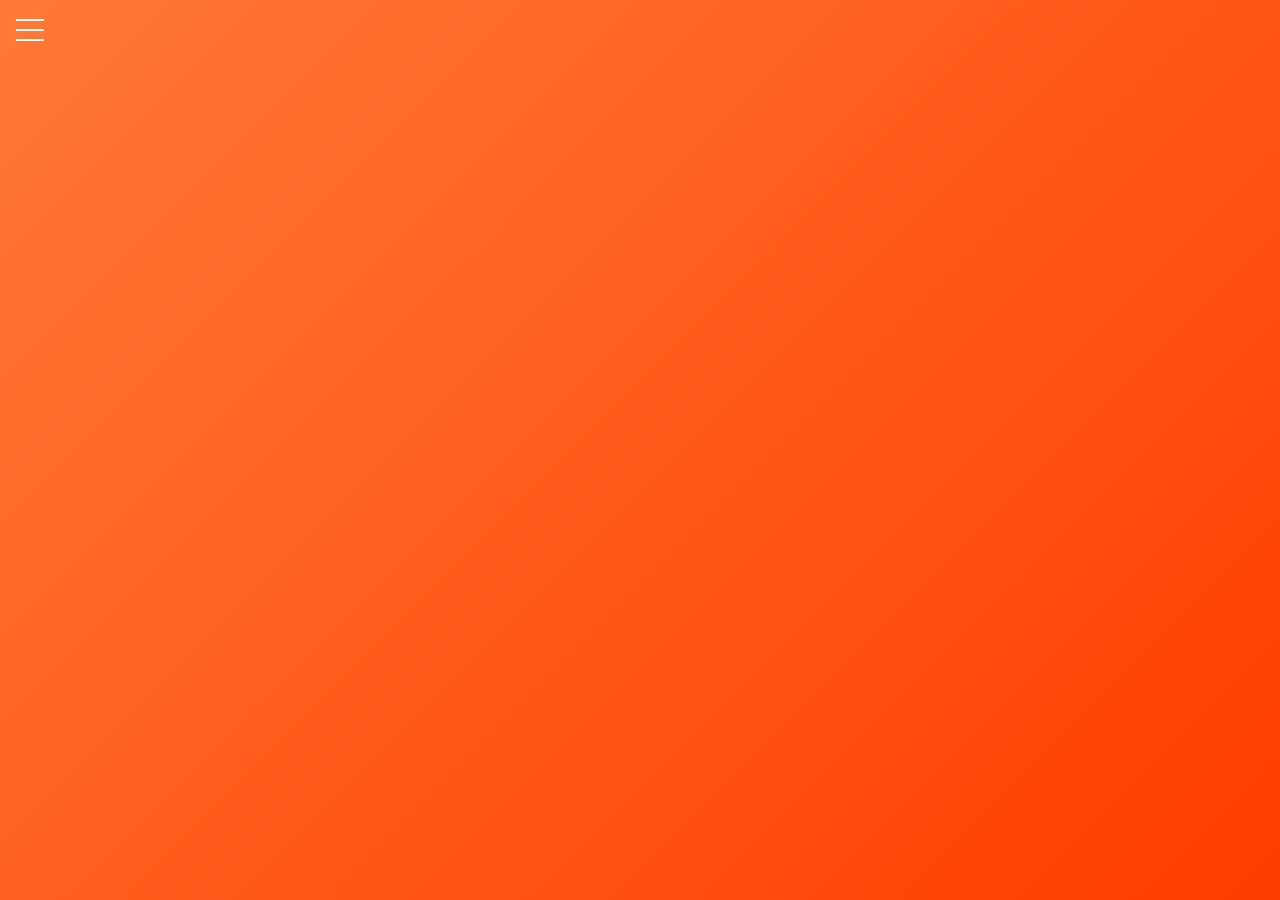
<file: index.html>
<!DOCTYPE html>
<html lang="en">
  <head>
    <meta charset="UTF-8" />
    <link rel="icon" href="/favicon.ico" type="image/x-icon" />
    <meta name="viewport" content="width=device-width, initial-scale=1.0" />

    <!-- bootstrap -->
    <script
      src="https://cdn.jsdelivr.net/npm/bootstrap@5.0.2/dist/js/bootstrap.bundle.min.js"
      integrity="sha384-MrcW6ZMFYlzcLA8Nl+NtUVF0sA7MsXsP1UyJoMp4YLEuNSfAP+JcXn/tWtIaxVXM"
      crossorigin="anonymous"
    ></script>
    <link
      href="https://cdn.jsdelivr.net/npm/bootstrap@5.0.2/dist/css/bootstrap.min.css"
      rel="stylesheet"
      integrity="sha384-EVSTQN3/azprG1Anm3QDgpJLIm9Nao0Yz1ztcQTwFspd3yD65VohhpuuCOmLASjC"
      crossorigin="anonymous"
    />
    <!-- icon -->
    <link
      rel="stylesheet"
      href="https://cdnjs.cloudflare.com/ajax/libs/font-awesome/6.5.1/css/all.min.css"
    />
    <!-- style/css -->
    <link rel="stylesheet" href="login.css" />
    <title>FOODNOW - สั่งอาหารง่าย ปลอดภัย สะดวก</title>
  </head>
  <body>
    <div class="menu-wrap">
      <input type="checkbox" class="toggler" />
      <div class="hamburger"><div></div></div>
      <div class="menu">
        <div>
          <div>
            <ul>
              <li class="mb-2"><a href="/login.html">เข้าสู่ระบบ</a></li>
              <li><a href="register.html">สมัครสมาชิก</a></li>
            </ul>
          </div>
        </div>
      </div>
    </div>

    <header class="showcase">
      <div class="container showcase-inner">
        <div>
          <img
            src="./images/fast-delivery.png"
            alt="use"
            class="img-fluid w-75 mx-auto d-block user"
          />
        </div>
        <br />

        <div class="text-center text-white">
          <h1 style="font-size: 50px">FOODNOW</h1>
          <p class="fs-6">
            สั่งอาหารง่าย ปลอดภัย ส่งถึงไว <br />
            ไม่พลาดของอร่อยใกล้บ้านคุณ!
          </p>
        </div>
      </div>
    </header>
  </body>
</html>
</file>
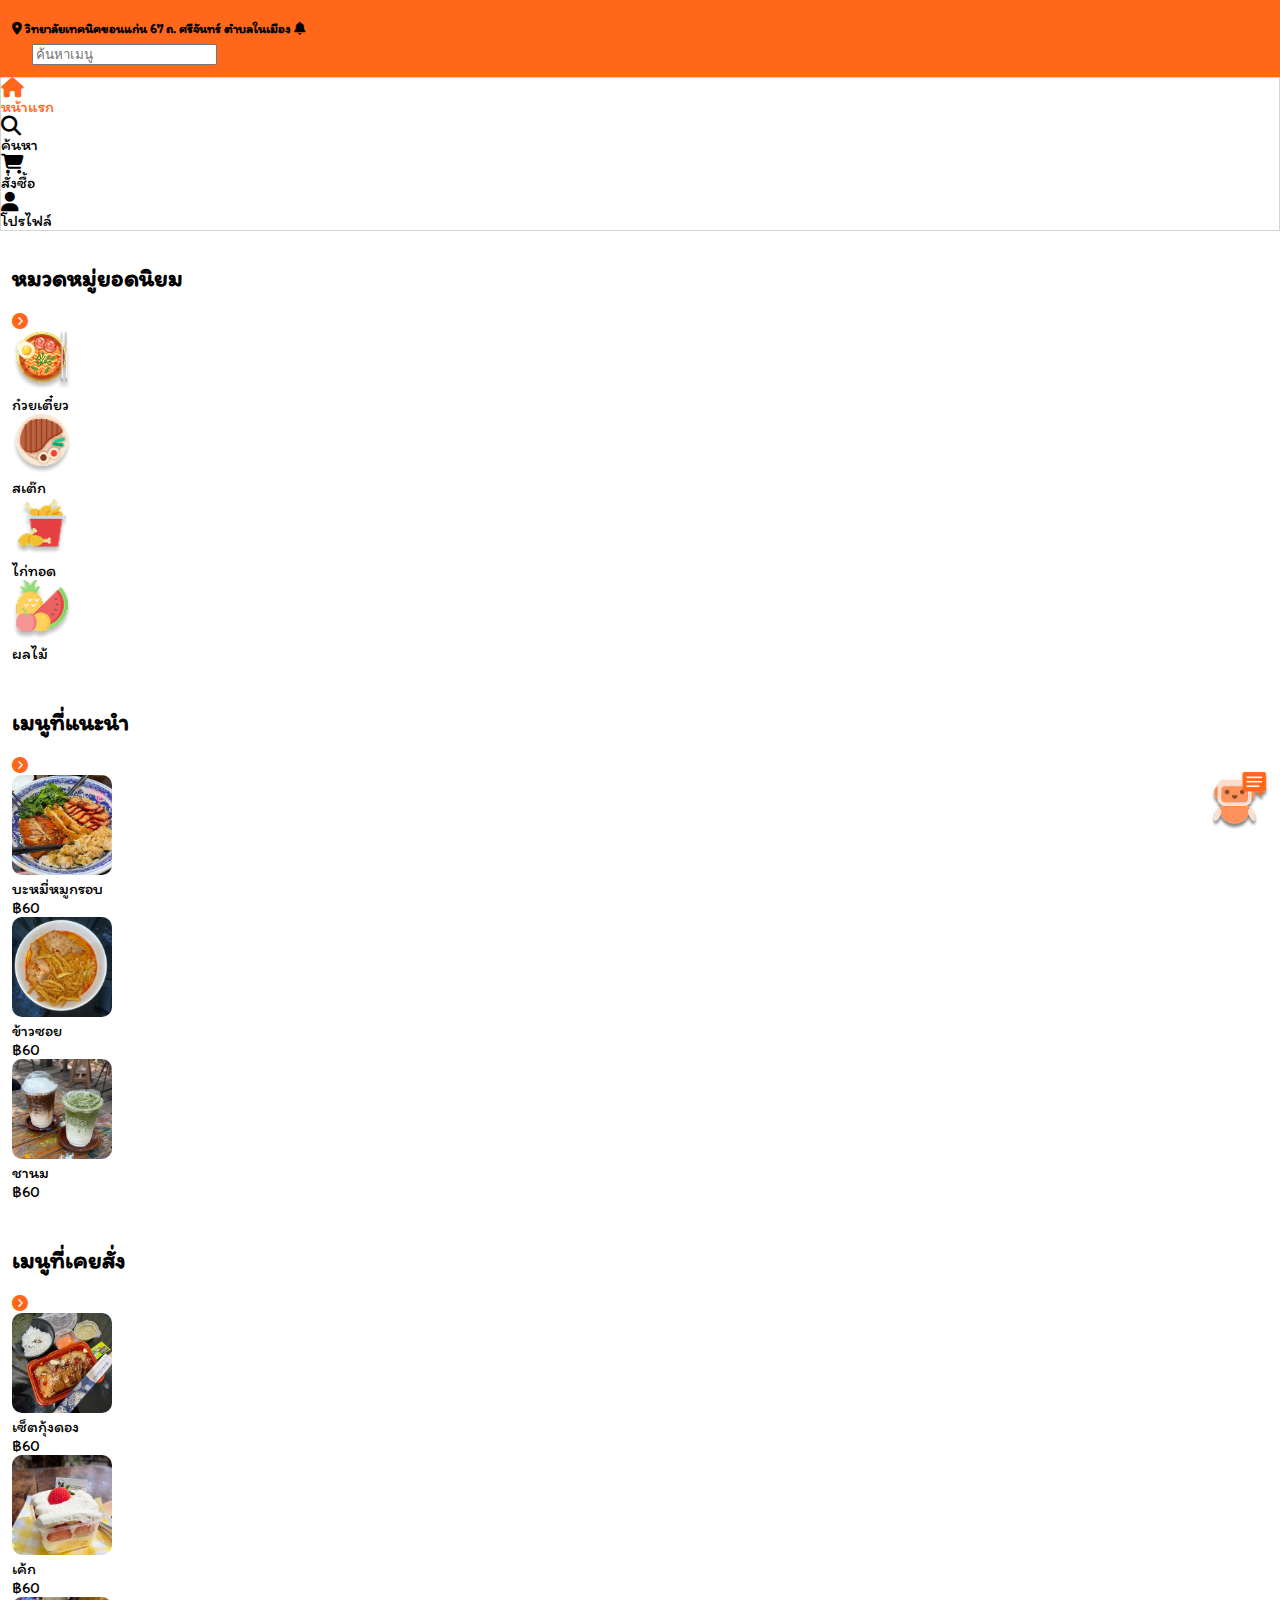
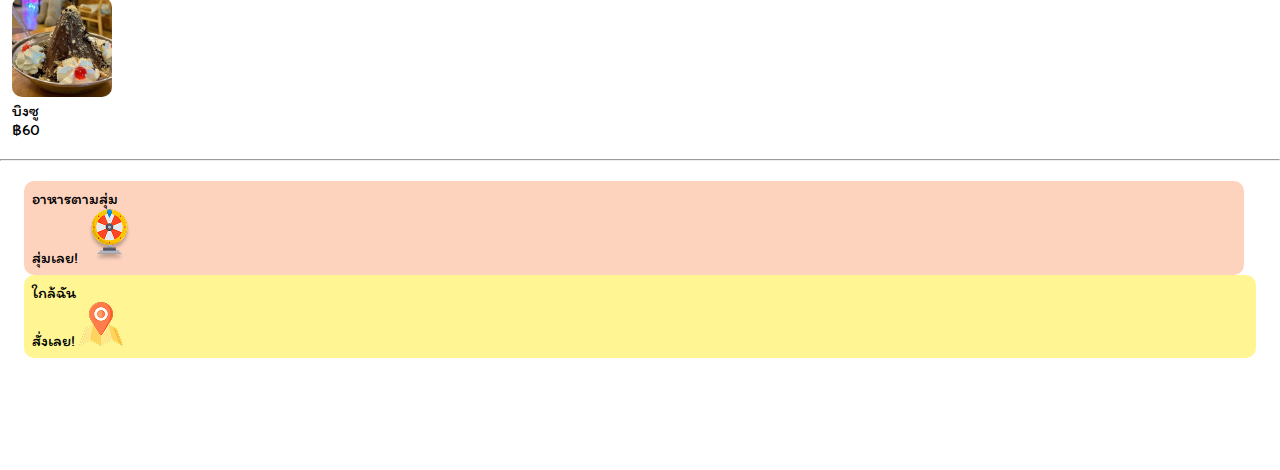
<file: home.html>
<!DOCTYPE html>
<html lang="en">
  <head>
    <meta charset="UTF-8" />
    <link rel="icon" href="/favicon.ico" type="image/x-icon">
    <meta name="viewport" content="width=device-width, initial-scale=1.0" />
    <!-- bootstrap -->
    <script
      src="https://cdn.jsdelivr.net/npm/bootstrap@5.0.2/dist/js/bootstrap.bundle.min.js"
      integrity="sha384-MrcW6ZMFYlzcLA8Nl+NtUVF0sA7MsXsP1UyJoMp4YLEuNSfAP+JcXn/tWtIaxVXM"
      crossorigin="anonymous"
    ></script>
    <link
      href="https://cdn.jsdelivr.net/npm/bootstrap@5.0.2/dist/css/bootstrap.min.css"
      rel="stylesheet"
      integrity="sha384-EVSTQN3/azprG1Anm3QDgpJLIm9Nao0Yz1ztcQTwFspd3yD65VohhpuuCOmLASjC"
      crossorigin="anonymous"
    />
    <!-- icon -->
    <link
      rel="stylesheet"
      href="https://cdnjs.cloudflare.com/ajax/libs/font-awesome/6.5.1/css/all.min.css"
    />
    <!-- style/css -->
    <link rel="stylesheet" href="style.css" />
    <title>FOODNOW</title>
  </head>
  <body>
    <header>
    <h1 class="text-white d-flex justify-content-between align-items-center ">
  <span>
    <i class="fa-solid fa-location-dot me-2 fs-1"></i> 
  <span class="text-white fs-7 ">วิทยาลัยเทคนิคขอนแก่น 67 ถ. ศรีจันทร์ ตำบลในเมือง</span>
  </span>
  <i class="fa-solid fa-bell fs-1"></i>
    </h1>
      <div class="input-group">
        <span class="input-group-text bg-white border-end-0">
          <i class="fa-solid fa-magnifying-glass text-primary"></i>
        </span>
        <input
          class="form-control border-start-0 text-primary"
          type="search"
          placeholder="ค้นหาเมนู"
          aria-label="Search"
        />
      </div>
    </header>
    <!-- เมนู -->
    <nav class="navbar fixed-bottom navbar-light bg-white">
      <div class="container-fluid d-flex justify-content-around text-center">
        <div class="menu-item text-primary">
          <i class="fa-solid fa-house fa-lg icon-menu"></i>
          <div class="small">หน้าแรก</div>
        </div>
        <div class="menu-item">
          <i class="fa-solid fa-magnifying-glass fa-lg icon-menu"></i>
          <div class="small">ค้นหา</div>
        </div>
        <div class="menu-item">
          <i class="fa-solid fa-cart-shopping fa-lg icon-menu"></i>
          <div class="small">สั่งซื้อ</div>
        </div>
        <div class="menu-item">
          <i class="fa-solid fa-user fa-lg icon-menu"></i>
          <div class="small">โปรไฟล์</div>
        </div>
      </div>
    </nav>
    <!-- เนื้อหา -->
    <section>
        <!-- หมวดหมู่ยอดนิยม -->
      <div class="row hot-menu">
        <div class="col-12 mb-2">
          <div class="d-flex justify-content-between align-items-center">
            <h2 class="mb-0">หมวดหมู่ยอดนิยม</h2>
            <i class="fa-solid fa-circle-chevron-right text-primary"></i>
          </div>
        </div>
        <div class="col-3 text-center">
          <img src="./images/ramen.png" alt="ก๋วยเตี๋ยว" />
          <div class="small">ก๋วยเตี๋ยว</div>
        </div>
        <div class="col-3 text-center">
          <img src="./images/steak.png" alt="สเต๊ก" />
          <div class="small">สเต๊ก</div>
        </div>
        <div class="col-3 text-center">
          <img src="./images/fried-chicken.png" alt="ไก่ทอด" />
          <div class="small">ไก่ทอด</div>
        </div>
        <div class="col-3 text-center">
          <img src="./images/fruit.png" alt="ผลไม้" />
          <div class="small">ผลไม้</div>
        </div>
      </div>
    </section>
    <section>
        <!-- เมนูแนะนำ -->
      <div class="row recomment">
        <div class="col-12 mb-2">
          <div class="d-flex justify-content-between align-items-center">
            <h2 class="mb-0">เมนูที่แนะนำ</h2>
            <i class="fa-solid fa-circle-chevron-right text-primary"></i>
          </div>
        </div>
        <div class="col-4 text-center">
          <a href="/menu.html"><img src="./images/bamee.jpg" alt="บะหมี่หมูกรอบ" class="menu-image"/></a>
          <div class="small">บะหมี่หมูกรอบ</div>
           <div class="small text-secondary font-weight-light ">฿60</div>
        </div>
        <div class="col-4 text-center">
          <img src="./images/ricerode.jpg" alt="ข้าวซอย" class="menu-image" />
          <div class="small">ข้าวซอย</div>
           <div class="small text-secondary font-weight-light ">฿60</div>
        </div>
        <div class="col-4 text-center">
          <img src="./images/latea.jpg" alt="ชานม"class="menu-image" />
          <div class="small">ชานม</div>
           <div class="small text-secondary font-weight-light ">฿60</div>
        </div>
      </div>
  </section>
    <section>
        <!-- เมนูที่เคยสั่ง -->
      <div class="row recomment">
        <div class="col-12 mb-2">
          <div class="d-flex justify-content-between align-items-center">
            <h2 class="mb-0">เมนูที่เคยสั่ง</h2>
            <i class="fa-solid fa-circle-chevron-right text-primary"></i>
          </div>
        </div>
        <div class="col-4 text-center">
          <img src="./images/setkung.jpg" alt="เซ็ตกุ้งดอง" class="menu-image"/>
          <div class="small">เซ็ตกุ้งดอง</div>
           <div class="small text-secondary font-weight-light ">฿60</div>
        </div>
        <div class="col-4 text-center">
          <img src="./images/cake.jpg" alt="เค้ก" class="menu-image" />
          <div class="small">เค้ก</div>
           <div class="small text-secondary font-weight-light ">฿60</div>
        </div>
        <div class="col-4 text-center">
          <img src="./images/bingsu.jpg" alt="บิงซู"class="menu-image" />
          <div class="small">บิงซู</div>
           <div class="small text-secondary font-weight-light ">฿60</div>
        </div>
      </div>
  </section>
  <hr>
<section>
        <!-- เมนูที่เคยสั่ง -->
      <div class="row span-box  ">
          <div class="col random-menu-box text-start" style="margin-right: 12px;">
            <div class="small">อาหารตามสุ่ม</div>
            <div class="small text-secondary font-weight-light">สุ่มเลย!
            <img src="/images/fortune-wheel 1.png" alt="location" class="ms-5"></div>
          </div>
          <div class="col random-menu-box text-start">
            <div class="small">ใกล้ฉัน</div>
            <div class="small text-secondary font-weight-light">สั่งเลย!
            <img src="/images/location 1.png" alt="location" class="ms-4"></div>
            <div class="bot"><img src="/images/assistant 1.png" alt="bot"></div>
          </div>
      </div>
  </section>
  </body>
</html>
</file>
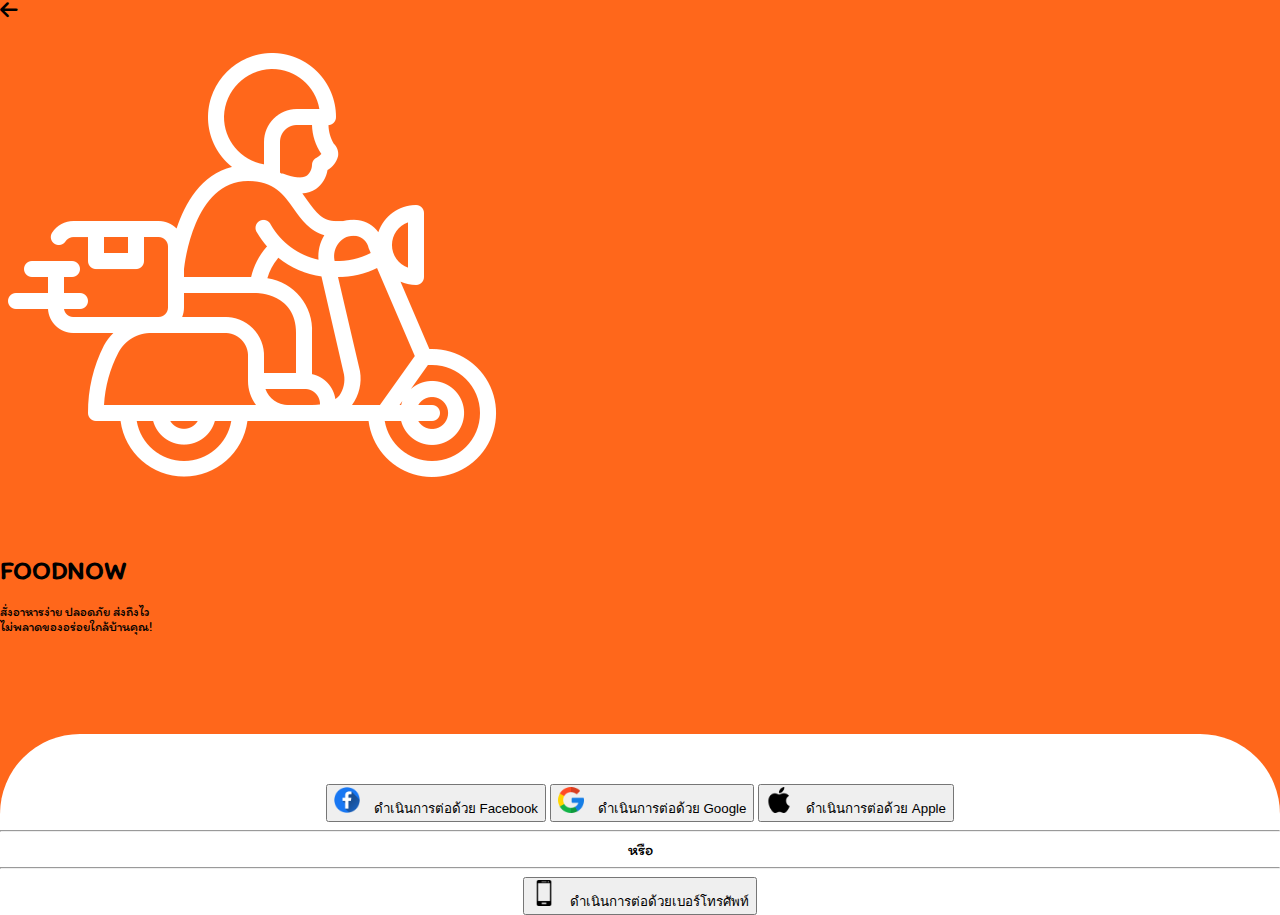
<file: login.html>
<!DOCTYPE html>
<html lang="en">
  <head>
    <meta charset="UTF-8" />
    <link rel="icon" href="/favicon.ico" type="image/x-icon">
    <meta name="viewport" content="width=device-width, initial-scale=1.0" />

    <!-- bootstrap -->
    <script
      src="https://cdn.jsdelivr.net/npm/bootstrap@5.0.2/dist/js/bootstrap.bundle.min.js"
      integrity="sha384-MrcW6ZMFYlzcLA8Nl+NtUVF0sA7MsXsP1UyJoMp4YLEuNSfAP+JcXn/tWtIaxVXM"
      crossorigin="anonymous"
    ></script>
    <link
      href="https://cdn.jsdelivr.net/npm/bootstrap@5.0.2/dist/css/bootstrap.min.css"
      rel="stylesheet"
      integrity="sha384-EVSTQN3/azprG1Anm3QDgpJLIm9Nao0Yz1ztcQTwFspd3yD65VohhpuuCOmLASjC"
      crossorigin="anonymous"
    />
    <!-- icon -->
    <link
      rel="stylesheet"
      href="https://cdnjs.cloudflare.com/ajax/libs/font-awesome/6.5.1/css/all.min.css"
    />
    <!-- style/css -->
    <link rel="stylesheet" href="style.css" />
    <title>FOODNOW - สั่งอาหารง่าย ปลอดภัย สะดวก</title>
  </head>
  <body>
    <div class="login">
      <div>
        <i
          class="fa-solid fa-arrow-left text-white px-3 pt-3 "onclick="window.location.href='/'"
          style="font-size: 20px"
        ></i>
      </div>
      <div>
        <img
          src="/images/fast-delivery.png"
          alt="delivery"
          class="img-fluid w-50 mx-auto d-block mt-1"
        />
      </div>
      <div class="text-center text-white">
        <h1 class="fw-bold">FOODNOW</h1>
        <p class="fs-6">
          สั่งอาหารง่าย ปลอดภัย ส่งถึงไว <br />
          ไม่พลาดของอร่อยใกล้บ้านคุณ!
        </p>
      </div>
      <!-- ปุ่ม login -->
      <div style="margin-top:100px; text-align: center" class="bottom-section px-3">
        <button type="button" class="btn btn-light w-100  rounded-pill shadow"  onclick="window.location.href='/home.html'">
          <img src="/images/facebook.png" alt="facebook" class="logo-social">
          ดำเนินการต่อด้วย Facebook</button>
        <button type="button" class="btn btn-light w-100 mt-3 rounded-pill shadow" onclick="window.location.href='/home.html'">
          <img src="/images/google.png" alt="google" class="logo-social ">
          ดำเนินการต่อด้วย Google</button>
        <button type="button" class="btn btn-light w-100 mt-3 mb-3 rounded-pill shadow" onclick="window.location.href='/home.html'">
          <img src="/images/apple-logo.png" alt="apple" class="logo-social">
          ดำเนินการต่อด้วย Apple</button>

        <div class="d-flex align-items-center my-3">
          <!-- ให้หรือ อยู่ตรงกลาง hr -->
          <hr class="flex-grow-1" />
          <!-- ให้ <hr> ขยายพื้นที่เท่ากันด้านซ้าย-ขวา -->
          <span class="mx-3 text-secondary">หรือ</span>
          <!-- กำหนด margin ซ้าย-ขวาให้ <span> ดูไม่ชิดจนเกินไป -->
          <hr class="flex-grow-1" />
        </div>

        <button type="button" class="btn btn-light w-100 my-3 rounded-pill shadow" onclick="window.location.href='/home.html'">
          <img src="/images/smartphone.png" alt="smartphone" class="logo-social">
          ดำเนินการต่อด้วยเบอร์โทรศัพท์</button>
      </div>
    </div>
  </body>
</html>
</file>
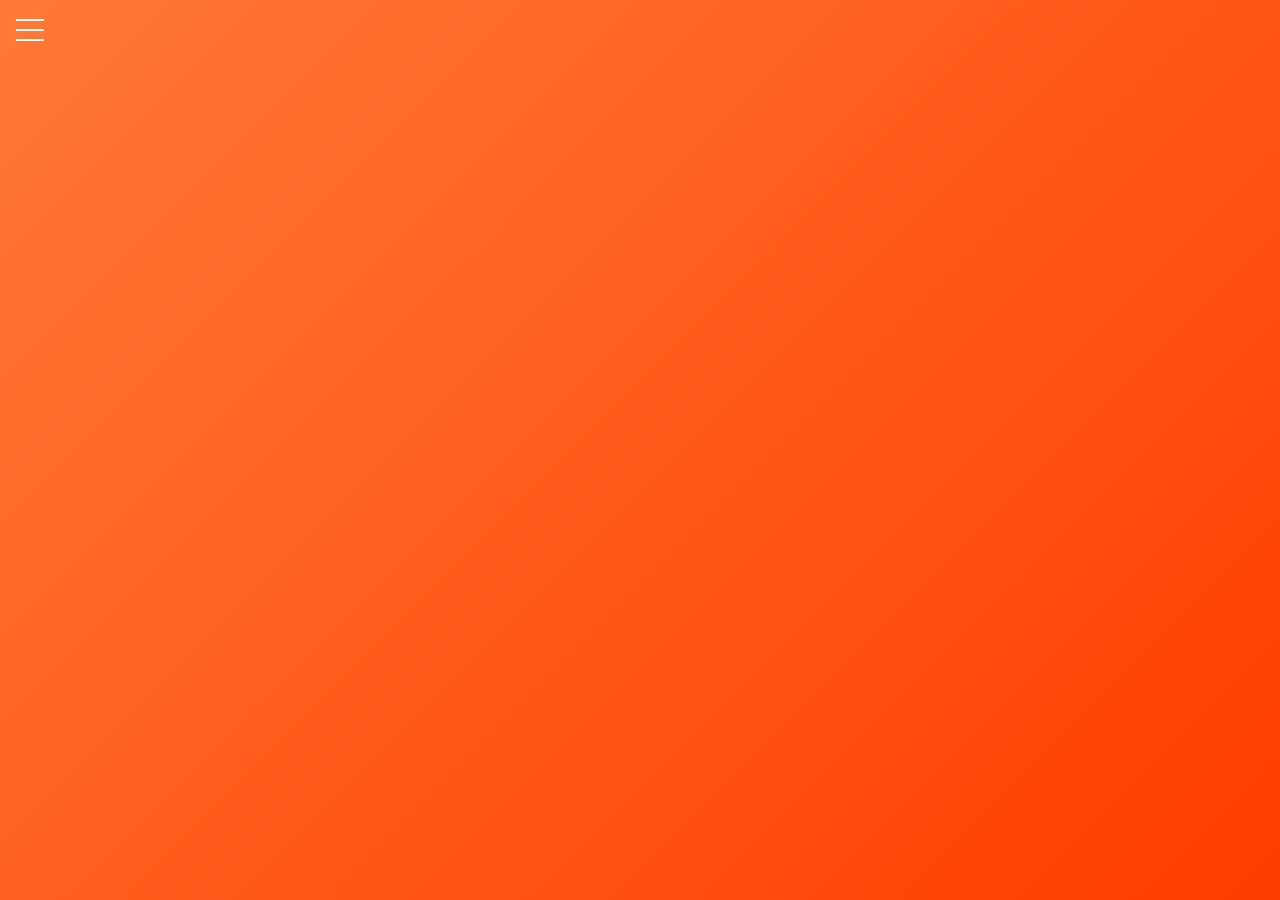
<file: login1.html>
<!DOCTYPE html>
<html lang="en">
  <head>
    <meta charset="UTF-8" />
    <link rel="icon" href="/favicon.ico" type="image/x-icon" />
    <meta name="viewport" content="width=device-width, initial-scale=1.0" />

    <!-- bootstrap -->
    <script
      src="https://cdn.jsdelivr.net/npm/bootstrap@5.0.2/dist/js/bootstrap.bundle.min.js"
      integrity="sha384-MrcW6ZMFYlzcLA8Nl+NtUVF0sA7MsXsP1UyJoMp4YLEuNSfAP+JcXn/tWtIaxVXM"
      crossorigin="anonymous"
    ></script>
    <link
      href="https://cdn.jsdelivr.net/npm/bootstrap@5.0.2/dist/css/bootstrap.min.css"
      rel="stylesheet"
      integrity="sha384-EVSTQN3/azprG1Anm3QDgpJLIm9Nao0Yz1ztcQTwFspd3yD65VohhpuuCOmLASjC"
      crossorigin="anonymous"
    />
    <!-- icon -->
    <link
      rel="stylesheet"
      href="https://cdnjs.cloudflare.com/ajax/libs/font-awesome/6.5.1/css/all.min.css"
    />
    <!-- style/css -->
    <link rel="stylesheet" href="login.css" />
    <title>FOODNOW - สั่งอาหารง่าย ปลอดภัย สะดวก</title>
  </head>
  <body>
    <div class="menu-wrap">
      <input type="checkbox" class="toggler" />
      <div class="hamburger"><div></div></div>
      <div class="menu">
        <div>
          <div>
            <ul>
              <li class="mb-2"><a href="/login.html">เข้าสู่ระบบ</a></li>
              <li><a href="login2.html">สมัครสมาชิก</a></li>
            </ul>
          </div>
        </div>
      </div>
    </div>

    <header class="showcase">
      <div class="container showcase-inner">
        <div>
          <img
            src="./images/fast-delivery.png"
            alt="use"
            class="img-fluid w-75 mx-auto d-block user"
          />
        </div>
        <br />

        <div class="text-center text-white">
          <h1 style="font-size: 50px">FOODNOW</h1>
          <p class="fs-6">
            สั่งอาหารง่าย ปลอดภัย ส่งถึงไว <br />
            ไม่พลาดของอร่อยใกล้บ้านคุณ!
          </p>
        </div>
      </div>
    </header>
  </body>
</html>
</file>
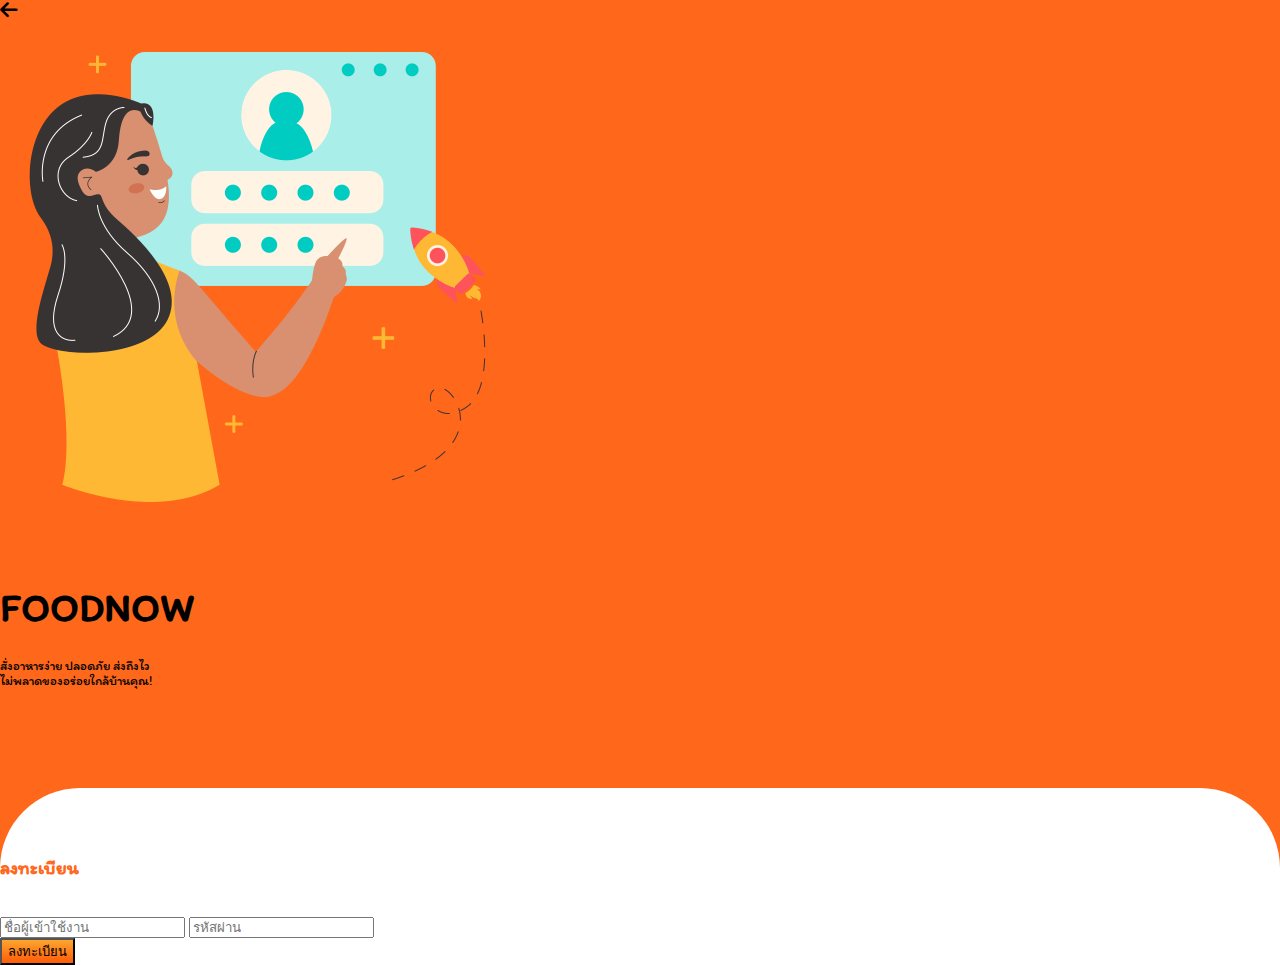
<file: login2.html>
<!DOCTYPE html>
<html lang="en">
  <head>
    <meta charset="UTF-8" />
    <link rel="icon" href="/favicon.ico" type="image/x-icon" />
    <meta name="viewport" content="width=device-width, initial-scale=1.0" />

    <!-- bootstrap -->
    <script
      src="https://cdn.jsdelivr.net/npm/bootstrap@5.0.2/dist/js/bootstrap.bundle.min.js"
      integrity="sha384-MrcW6ZMFYlzcLA8Nl+NtUVF0sA7MsXsP1UyJoMp4YLEuNSfAP+JcXn/tWtIaxVXM"
      crossorigin="anonymous"
    ></script>
    <link
      href="https://cdn.jsdelivr.net/npm/bootstrap@5.0.2/dist/css/bootstrap.min.css"
      rel="stylesheet"
      integrity="sha384-EVSTQN3/azprG1Anm3QDgpJLIm9Nao0Yz1ztcQTwFspd3yD65VohhpuuCOmLASjC"
      crossorigin="anonymous"
    />
    <!-- icon -->
    <link
      rel="stylesheet"
      href="https://cdnjs.cloudflare.com/ajax/libs/font-awesome/6.5.1/css/all.min.css"
    />
    <!-- style/css -->
    <link rel="stylesheet" href="style.css" />
    <title>FOODNOW - สั่งอาหารง่าย ปลอดภัย สะดวก</title>
  </head>
  <body>
    <div class="login">
      <div>
        <i
          class="fa-solid fa-arrow-left text-white px-3 pt-3"
          onclick="window.location.href='/login1.html'"
          style="font-size: 20px"
        ></i>
      </div>
      <div>
        <img
          src="/images/log-in (1).png"
          alt="use"
          class="img-fluid w-50 mx-auto d-block mt-5 user"
        />
      </div>
      <br />
      <div class="text-center text-white">
        <h1 class="fw-bold" style="font-size: 40px">FOODNOW</h1>
        <p class="fs-6">
          สั่งอาหารง่าย ปลอดภัย ส่งถึงไว <br />
          ไม่พลาดของอร่อยใกล้บ้านคุณ!
        </p>
      </div>
      <!-- ปุ่ม login -->
      <!-- ส่วนฟอร์ม Login -->
      <div class="bottom-section px-3 mt-3" style="margin-top: 100px">
        <!-- ช่องกรอกชื่อผู้ใช้ -->
        <h3 class="text-center mb-3 text-primary fw-bold">ลงทะเบียน</h3>
        <br />
        <input
          type="text"
          class="form-control rounded-pill shadow-sm mb-3 py-3 text-center"
          placeholder="ชื่อผู้เข้าใช้งาน"
        />

        <!-- ช่องกรอกรหัสผ่าน -->
        <input
          type="password"
          class="form-control rounded-pill shadow-sm mb-3 py-3 text-center"
          placeholder="รหัสผ่าน"
        />
        <br />
        <!-- ปุ่มเข้าสู่ระบบ -->
        <button
          type="button"
          class="btn w-100 rounded-pill shadow text-white fs-5 py-3 mb-3"
          style="background: linear-gradient(360deg, #ff5b09, #fca62f)"
          onclick="showSuccessAndRedirect()"
        >
          ลงทะเบียน
        </button>
        <div id="success-overlay">
          <img
            src="./images/checked.png"
            alt="Success"
            class="success-image"
          />
        </div>
        <script>
          function showSuccessAndRedirect() {
            const overlay = document.getElementById("success-overlay");
            overlay.style.display = "flex"; // โชว์ overlay

            setTimeout(() => {
              window.location.href = "/"; // ไปหน้า /
            }, 1000); // 1 วินาที
          }
        </script>
      </div>
    </div>
  </body>
</html>
</file>
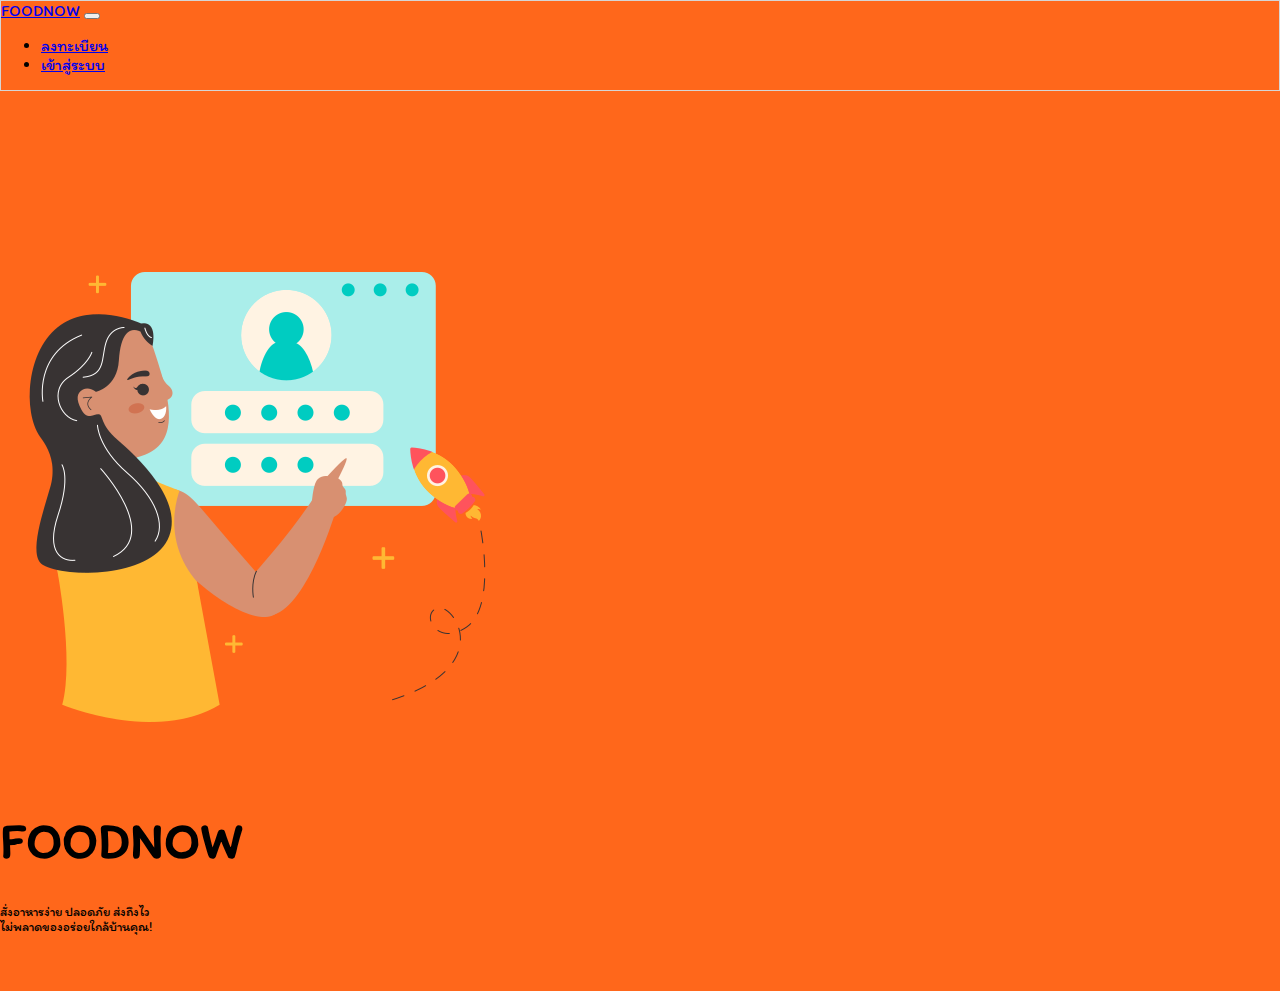
<file: login3.html>
<!DOCTYPE html>
<html lang="en">
  <head>
    <meta charset="UTF-8" />
    <link rel="icon" href="/favicon.ico" type="image/x-icon">
    <meta name="viewport" content="width=device-width, initial-scale=1.0" />

    <!-- bootstrap -->
    <script
      src="https://cdn.jsdelivr.net/npm/bootstrap@5.0.2/dist/js/bootstrap.bundle.min.js"
      integrity="sha384-MrcW6ZMFYlzcLA8Nl+NtUVF0sA7MsXsP1UyJoMp4YLEuNSfAP+JcXn/tWtIaxVXM"
      crossorigin="anonymous"
    ></script>
    <link
      href="https://cdn.jsdelivr.net/npm/bootstrap@5.0.2/dist/css/bootstrap.min.css"
      rel="stylesheet"
      integrity="sha384-EVSTQN3/azprG1Anm3QDgpJLIm9Nao0Yz1ztcQTwFspd3yD65VohhpuuCOmLASjC"
      crossorigin="anonymous"
    />
    <!-- icon -->
    <link
      rel="stylesheet"
      href="https://cdnjs.cloudflare.com/ajax/libs/font-awesome/6.5.1/css/all.min.css"
    />
    <!-- style/css -->
    <link rel="stylesheet" href="style.css" />
    <title>FOODNOW - สั่งอาหารง่าย ปลอดภัย สะดวก</title>
  </head>
 <body>
    <nav class="navbar navbar-expand-lg navbar-dark" style="background-color: #FF671B;">
  <div class="container-fluid">
    <!-- โลโก้/ชื่อ (ไม่จำเป็นก็ลบได้) -->
    <a class="navbar-brand fw-bold" href="#">FOODNOW</a>

    <!-- Hamburger Button -->
    <button class="navbar-toggler" type="button" data-bs-toggle="collapse" data-bs-target="#navbarMenu"
      aria-controls="navbarMenu" aria-expanded="false" aria-label="Toggle navigation">
      <span class="navbar-toggler-icon"></span>
    </button>

    <!-- เมนูด้านขวา -->
    <div class="collapse navbar-collapse justify-content-end" id="navbarMenu">
      <ul class="navbar-nav mb-2 mb-lg-0">
        <li class="nav-item me-2 my-1">
          <a class="btn btn-outline-light rounded-pill px-4" href="/login2.html">ลงทะเบียน</a>
        </li>
        <li class="nav-item my-1">
          <a class="btn btn-light text-orange rounded-pill px-4" href="/login.html">เข้าสู่ระบบ</a>
        </li>
      </ul>
    </div>
  </div>
</nav>
  <div class="login" style="background-color: #FF671B; min-height: 100vh;">
    <div class="pt-3">
    </div>
    <div>
      <img
        src="/images/log-in (1).png"
        alt="use"
        class="img-fluid w-75 mx-auto d-block user"
        style="margin-top: 150px;"
      />
    </div>
    <br />

    <div class="text-center text-white">
      <h1 class="fw-bold" style="font-size: 50px;">FOODNOW</h1>
      <p class="fs-6">
        สั่งอาหารง่าย ปลอดภัย ส่งถึงไว <br />
        ไม่พลาดของอร่อยใกล้บ้านคุณ!
      </p>
    </div>
  </div>
</body>
</file>
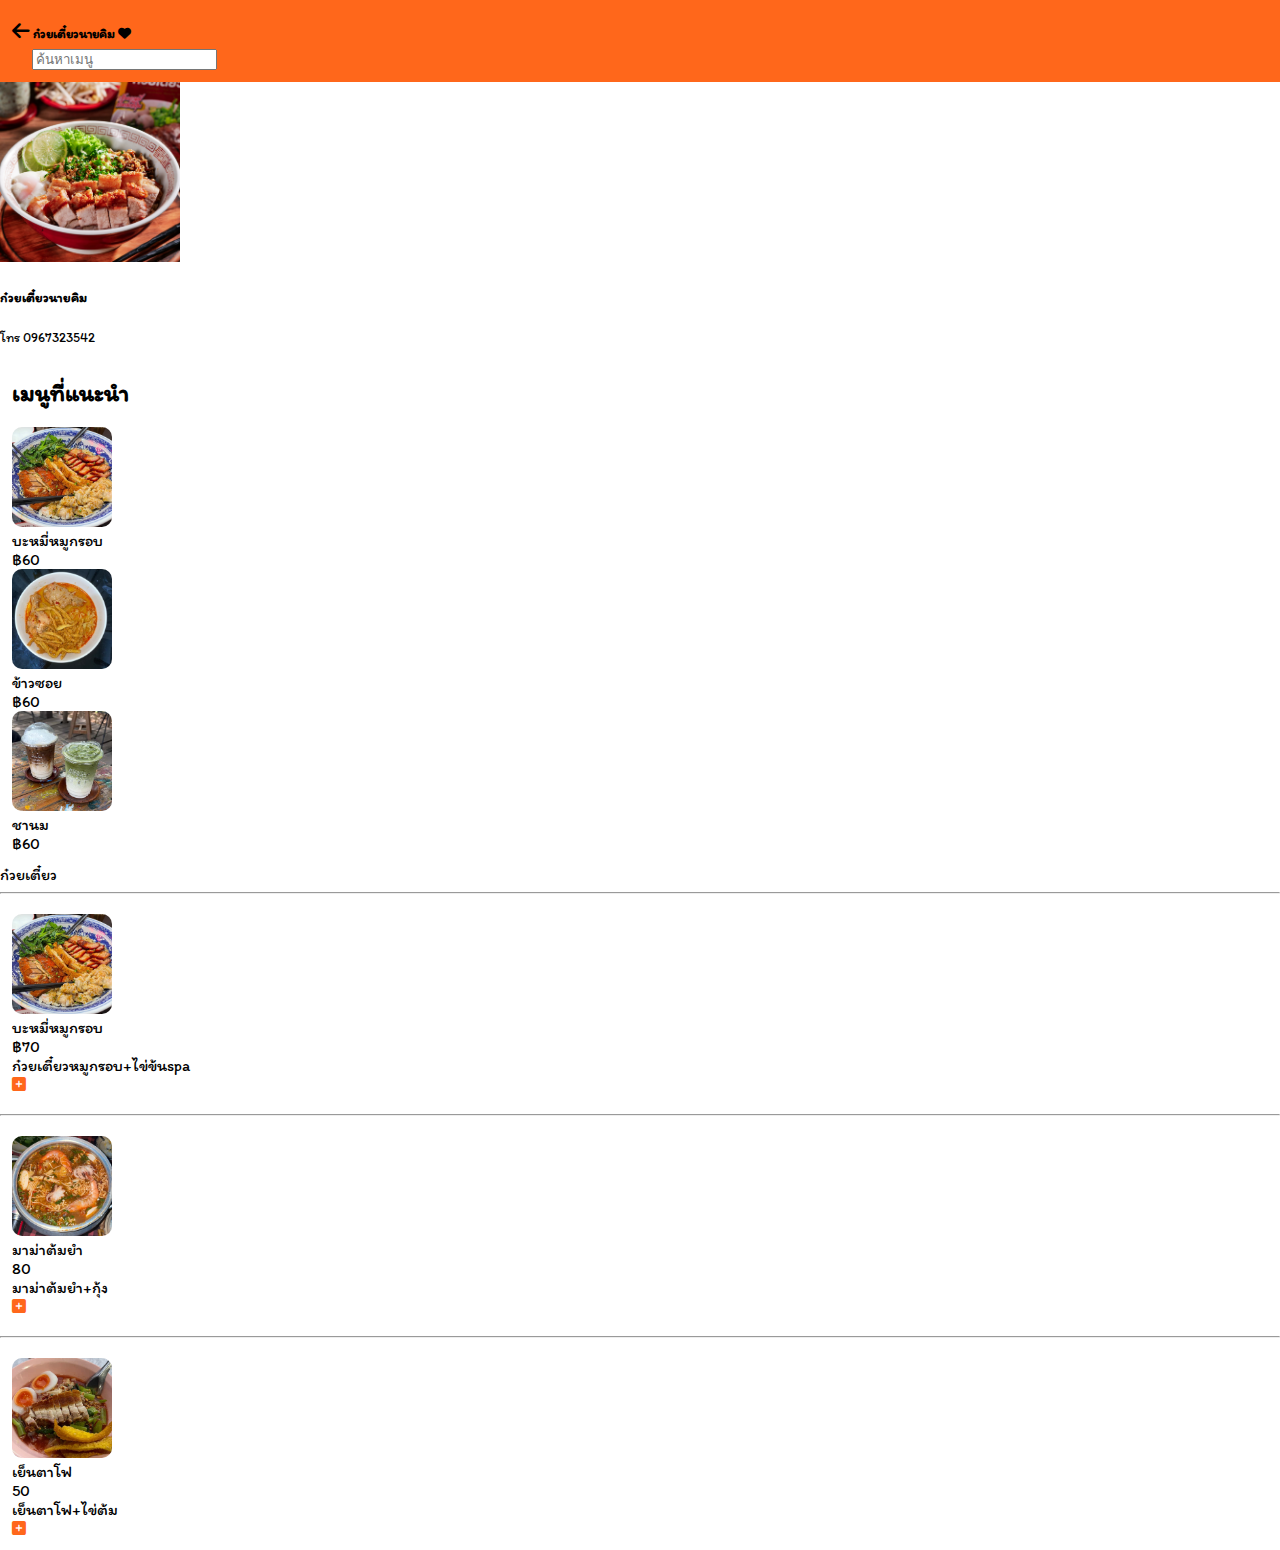
<file: menu.html>
<!DOCTYPE html>
<html lang="en">
  <head>
    <meta charset="UTF-8" />
    <link rel="icon" href="/favicon.ico" type="image/x-icon" />
    <meta name="viewport" content="width=device-width, initial-scale=1.0" />
    <!-- bootstrap -->
    <script
      src="https://cdn.jsdelivr.net/npm/bootstrap@5.0.2/dist/js/bootstrap.bundle.min.js"
      integrity="sha384-MrcW6ZMFYlzcLA8Nl+NtUVF0sA7MsXsP1UyJoMp4YLEuNSfAP+JcXn/tWtIaxVXM"
      crossorigin="anonymous"
    ></script>
    <link
      href="https://cdn.jsdelivr.net/npm/bootstrap@5.0.2/dist/css/bootstrap.min.css"
      rel="stylesheet"
      integrity="sha384-EVSTQN3/azprG1Anm3QDgpJLIm9Nao0Yz1ztcQTwFspd3yD65VohhpuuCOmLASjC"
      crossorigin="anonymous"
    />
    <!-- icon -->
    <link
      rel="stylesheet"
      href="https://cdnjs.cloudflare.com/ajax/libs/font-awesome/6.5.1/css/all.min.css"
    />
    <!-- style/css -->
    <link rel="stylesheet" href="style.css" />
    <title>FOODNOW</title>
  </head>
  <body>
    <header>
      <h1 class="text-white d-flex justify-content-between align-items-center">
        <span class="d-flex align-items-center">
          <i
            class="fa-solid fa-arrow-left text-white px-1"
            onclick="window.location.href='/index.html'"
            style="font-size: 20px"
          ></i>
          <span class="text-white fs-2">ก๋วยเตี๋ยวนายคิม</span>
        </span>
        <i class="fa-solid fa-heart fs-3"></i>
      </h1>

      <div class="input-group">
        <span class="input-group-text bg-white border-end-0">
          <i class="fa-solid fa-magnifying-glass text-primary"></i>
        </span>
        <input
          class="form-control border-start-0 text-primary"
          type="search"
          placeholder="ค้นหาเมนู"
          aria-label="Search"
        />
      </div>
    </header>
    <!-- รูป -->
    <div class="position-relative">
      <img
        src="images/lf4zsd.jpg"
        alt="รอภาพ"
        class="img-fluid w-100"
        style="height: 180px; object-fit: cover"
      />

      <div
        class="position-absolute top-50 start-50 translate-middle text-dark text-center"
        style="background-color: rgba(255, 255, 255, 0.6); border-radius: 8px"
      >
        <h5 class="mb-0 fs-1 text-outline">ก๋วยเตี๋ยวนายคิม</h5>
        <small>โทร 0967323542</small>
      </div>
    </div>

    <section>
      <!-- เมนูแนะนำ -->
      <div class="row recomment">
        <div class="col-12 mb-4">
          <div class="d-flex justify-content-between align-items-center">
            <h2 class="mb-0">เมนูที่แนะนำ</h2>
          </div>
        </div>
        <div class="col-4 text-center">
          <img
            src="./images/bamee.jpg"
            alt="บะหมี่หมูกรอบ"
            class="menu-image"
          />
          <div class="small">บะหมี่หมูกรอบ</div>
          <div class="small text-secondary font-weight-light">฿60</div>
        </div>
        <div class="col-4 text-center">
          <img src="./images/ricerode.jpg" alt="ข้าวซอย" class="menu-image" />
          <div class="small">ข้าวซอย</div>
          <div class="small text-secondary font-weight-light">฿60</div>
        </div>
        <div class="col-4 text-center">
          <img src="./images/latea.jpg" alt="ชานม" class="menu-image" />
          <div class="small">ชานม</div>
          <div class="small text-secondary font-weight-light">฿60</div>
        </div>
      </div>
    </section>
    <!-- ชื่อเมนู -->
    <div class="fs-2 ms-3">ก๋วยเตี๋ยว</div>

    <hr />
    <section>
      <div class="row align-items-center">
        <!-- ซ้าย: รูป -->
        <div class="col-4">
          <img
            src="./images/bamee.jpg"
            alt="บะหมี่หมูกรอบ"
            class="img-fluid rounded menu-image"
          />
        </div>
        <!-- ขวา: ข้อความ -->
        <div class="col-8">
          <div class="fs-5 fw-bold">บะหมี่หมูกรอบ</div>
          <div class="text-secondary small">฿70</div>
          <div class="text-muted">ก๋วยเตี๋ยวหมูกรอบ+ไข่ข้นspa</div>
          <div class="text-end">
            <i class="fa-solid fa-square-plus text-primary fs-2 text-end" onclick="window.location.href='/order.html'"></i>
          </div>
        </div>
      </div>
    </section>
    <hr />
    <!-- ชื่อเมนู -->
    <section>
      <div class="row align-items-center">
        <!-- ซ้าย: รูป -->
        <div class="col-4">
          <img
            src="images/mamatomyum.jpg"
            alt="มาม่าต้มยำ"
            class="img-fluid rounded menu-image"
          />
        </div>
        <!-- ขวา: ข้อความ -->
        <div class="col-8">
          <div class="fs-5 fw-bold">มาม่าต้มยำ</div>
          <div class="text-secondary small">80</div>
          <div class="text-muted">มาม่าต้มยำ+กุ้ง</div>
          <div class="text-end">
            <i class="fa-solid fa-square-plus text-primary fs-2 text-end"></i>
          </div>
        </div>
      </div>
    </section>
    <hr />
    <section>
      <div class="row align-items-center">
        <!-- ซ้าย: รูป -->
        <div class="col-4">
          <img
            src="images/yentafo.jpg"
            alt="เย็นตาโฟ"
            class="img-fluid rounded menu-image"
          />
        </div>
        <!-- ขวา: ข้อความ -->
        <div class="col-8">
          <div class="fs-5 fw-bold">เย็นตาโฟ</div>
          <div class="text-secondary small">50</div>
          <div class="text-muted">เย็นตาโฟ+ไข่ต้ม</div>
          <div class="text-end">
            <i class="fa-solid fa-square-plus text-primary fs-2 text-end"></i>
          </div>
        </div>
      </div>
    </section>
  </body>
</html>
</file>
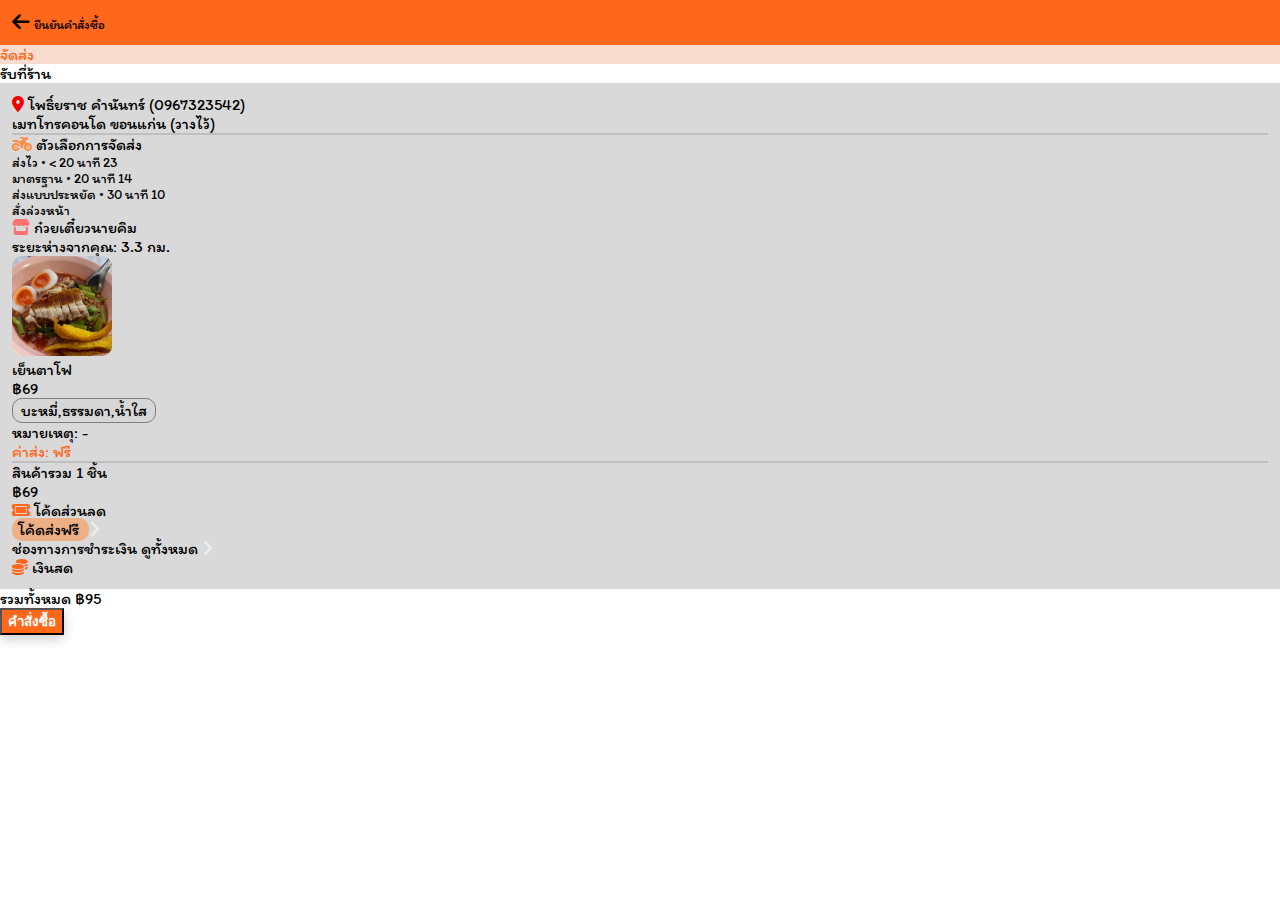
<file: order.html>
<!DOCTYPE html>
<html lang="en">
  <head>
    <meta charset="UTF-8" />
    <link rel="icon" href="/favicon.ico" type="image/x-icon" />
    <meta name="viewport" content="width=device-width, initial-scale=1.0" />
    <!-- bootstrap -->
    <script
      src="https://cdn.jsdelivr.net/npm/bootstrap@5.0.2/dist/js/bootstrap.bundle.min.js"
      integrity="sha384-MrcW6ZMFYlzcLA8Nl+NtUVF0sA7MsXsP1UyJoMp4YLEuNSfAP+JcXn/tWtIaxVXM"
      crossorigin="anonymous"
    ></script>
    <link
      href="https://cdn.jsdelivr.net/npm/bootstrap@5.0.2/dist/css/bootstrap.min.css"
      rel="stylesheet"
      integrity="sha384-EVSTQN3/azprG1Anm3QDgpJLIm9Nao0Yz1ztcQTwFspd3yD65VohhpuuCOmLASjC"
      crossorigin="anonymous"
    />
    <!-- icon -->
    <link
      rel="stylesheet"
      href="https://cdnjs.cloudflare.com/ajax/libs/font-awesome/6.5.1/css/all.min.css"
    />
    <!-- style/css -->
    <link rel="stylesheet" href="style.css" />
    <title>FOODNOW</title>
  </head>
  <body>
    <!-- ยืนยันคำสั่งซื้อ -->
    <header>
      <div class="mb-2">
        <i
          class="fa-solid fa-arrow-left text-white px-3"
          onclick="window.location.href='/menu.html'"
          style="font-size: 20px"
        ></i>
        <span class="text-white fs-1">ยืนยันคำสั่งซื้อ</span>
      </div>
    </header>
<!-- จัดส่ง/รับที่ร้าน -->
    <div class="d-flex text-center">
      <div
        class="flex-fill text-primary fs-3 py-1"
        style="background-color: hwb(20 26% 13% / 0.256)"
      >
        จัดส่ง
      </div>
      <div class="flex-fill fs-3 py-1">รับที่ร้าน</div>
    </div>
    <!-- ที่จัดส่ง/เวลาส่ง -->
    <section style="background-color: #d9d9d9">
      <div class="bg-white text-start pb-1 mb-2" style="border-radius: 10px">
        <div class="p-2">
          <div class="fw-bold">
            <i class="fa-solid fa-location-dot pe-1" style="color: #ef0101"></i>
            โพธิ์ยราช คำนันทร์ (0967323542)
          </div>
          <div class="small font-weight-light ps-4">
            เมทโทรคอนโด ขอนแก่น (วางไว้)
          </div>
        </div>
        <div class="divider"></div>
        <div class="fw-bold p-2">
          <i class="fa-solid fa-motorcycle pe-1" style="color: #fe8b3e"></i>
          ตัวเลือกการจัดส่ง
        </div>
        <div class="card m-2">
          <div class="card-body py-2 px-3 d-flex" style="font-size: 0.85rem;">ส่งไว • < 20 นาที
            <span class="ms-auto">23</span ></div>
        </div>
        <div class="card m-2">
          <div class="card-body py-2 px-3 d-flex" style="font-size: 0.85rem;">มาตรฐาน •  20 นาที
            <span class="ms-auto">14</span ></div>
        </div>
        <div class="card m-2">
          <div class="card-body py-2 px-3 d-flex" style="font-size: 0.85rem;">ส่งแบบประหยัด •  30 นาที
            <span class="ms-auto">10</span ></div>
        </div>
        <div class="card m-2">
          <div class="card-body py-2 px-3 d-flex" style="font-size: 0.85rem;">สั่งล่วงหน้า</div>
        </div>
      </div>
      <!-- ก๋วยเตี๋ยวนายคิม/รูป/ข้อความ -->
      <div class="bg-white text-start" style="border-radius: 10px">
        <div class="p-2 d-flex justify-content-between align-items-center">
          <div class="fw-bold">
            <i class="fa-solid fa-store pe-1" style="color: #fe7171"></i>
            ก๋วยเตี๋ยวนายคิม
          </div>
          <div class="small font-weight-light text-secondary">
            ระยะห่างจากคุณ: 3.3 กม.
          </div>
        </div>
        <div class="row align-items-center p-2">
          <!-- ซ้าย: รูป -->
          <div class="col-4">
            <img
              src="images/yentafo.jpg"
              alt="เย็นตาโฟ"
              class="img-fluid rounded menu-image"
            />
          </div>
          <!-- ขวา: ข้อความ -->
          <div class="col-8">
            <div class="d-flex justify-content-between align-items-center">
              <div class="font-weight-light">เย็นตาโฟ</div>
              <div class="small font-weight-light">฿69</div>
            </div>
            <div class="list-menu">
              บะหมี่,ธรรมดา,น้ำใส
            </div>
            <div class="text-secondary small">หมายเหตุ: -</div>
            <div class="text-muted text-primary">ค่าส่ง: ฟรี</div>
          </div>
        </div>
        <div class="divider"></div>
        <div class="p-2 d-flex justify-content-between align-items-center">
          <div class="small font-weight-light ps-4">สินค้ารวม 1 ชิ้น</div>
          <div class="small font-weight-light">฿69</div>
        </div>
      </div>

      <!-- ส่วนลด -->
      <div class="bg-white text-start mt-2" style="border-radius: 10px">
        <div class="p-2 d-flex justify-content-between align-items-center">
          <div>
            <i class="fa-solid fa-ticket text-primary"></i><span class="ms-2">
            โค้ดส่วนลด</span>
          </div>
          <div class="align-items-center">
          <span class="small font-weight-light text-center me-1" 
          style="background-color: #fe8b3e88; padding: 2px 6px; border-radius: 10px;">
            โค้ดส่งฟรี
          </span>
          <i class="fa-solid fa-chevron-right" style="color: #efefef;"></i>
          </div>
         </div>
      </div>
      <!-- ช่องทางการชำระเงิน -->
      <div class="bg-white text-start mt-2 p-2 " style="border-radius: 12px;">
  <div class="d-flex justify-content-between align-items-center fw-bold">
    <span>ช่องทางการชำระเงิน</span>
    <span class="d-flex align-items-center">
      <span class="small text-secondary fw-normal me-2">ดูทั้งหมด</span>
      <i class="fa-solid fa-chevron-right" style="color: #efefef;"></i>
    </span>
  </div>
        <div class="p-1 d-flex justify-content-between align-items-center">
          <div>
            <i class="fa-solid fa-coins" style="color: #ff671b;"></i>
            <span class="ms-2">เงินสด</span>
          </div>
        </div>
      </div>
    </section>
    <!--รวมทั้งหมด ฿95 -->
<div class="d-flex justify-content-between align-items-center p-1">
  <span class="ms-4">รวมทั้งหมด</span>
  <span class="me-4">฿95</span>
</div>
<!-- ปุ่ม คำสั่งซื้อ -->
<div class="px-4">
  <button type="button" class="btn btn-light w-100 rounded-pill py-2 "
    onclick="window.location.href='/home.html'"
    style="background-color: #FF671B; color: white; font-weight: bold; box-shadow: 0 4px 12px rgba(0, 0, 0, 0.2);">
    คำสั่งซื้อ
  </button>
</div>

  </body>
</html>
</file>
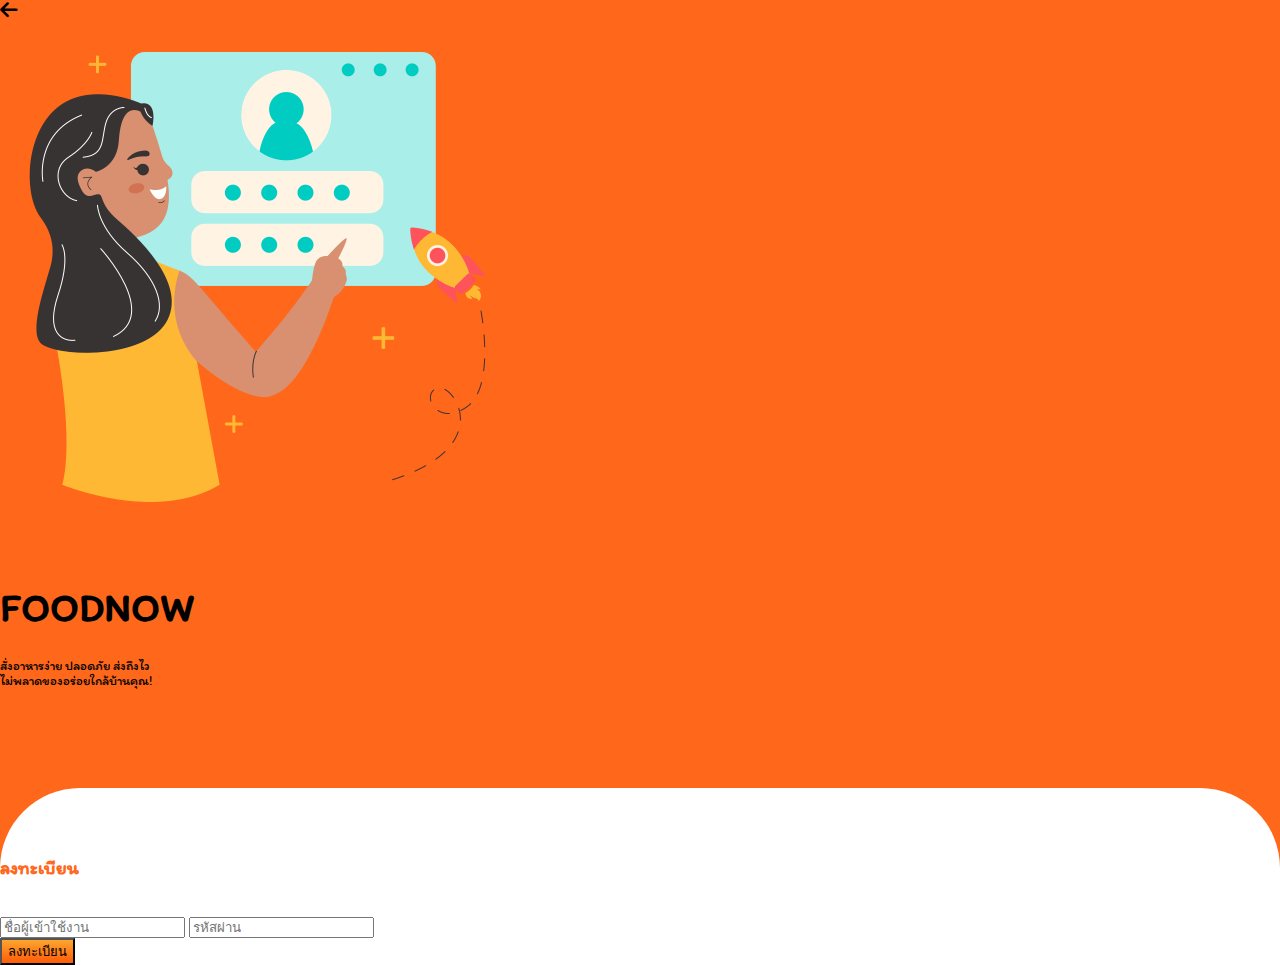
<file: register.html>
<!DOCTYPE html>
<html lang="en">
  <head>
    <meta charset="UTF-8" />
    <link rel="icon" href="/favicon.ico" type="image/x-icon" />
    <meta name="viewport" content="width=device-width, initial-scale=1.0" />

    <!-- bootstrap -->
    <script
      src="https://cdn.jsdelivr.net/npm/bootstrap@5.0.2/dist/js/bootstrap.bundle.min.js"
      integrity="sha384-MrcW6ZMFYlzcLA8Nl+NtUVF0sA7MsXsP1UyJoMp4YLEuNSfAP+JcXn/tWtIaxVXM"
      crossorigin="anonymous"
    ></script>
    <link
      href="https://cdn.jsdelivr.net/npm/bootstrap@5.0.2/dist/css/bootstrap.min.css"
      rel="stylesheet"
      integrity="sha384-EVSTQN3/azprG1Anm3QDgpJLIm9Nao0Yz1ztcQTwFspd3yD65VohhpuuCOmLASjC"
      crossorigin="anonymous"
    />
    <!-- icon -->
    <link
      rel="stylesheet"
      href="https://cdnjs.cloudflare.com/ajax/libs/font-awesome/6.5.1/css/all.min.css"
    />
    <!-- style/css -->
    <link rel="stylesheet" href="style.css" />
    <title>FOODNOW - สั่งอาหารง่าย ปลอดภัย สะดวก</title>
  </head>
  <body>
    <div class="login">
      <div>
        <i
          class="fa-solid fa-arrow-left text-white px-3 pt-3"
          onclick="window.location.href='/'"
          style="font-size: 20px"
        ></i>
      </div>
      <div>
        <img
          src="/images/log-in (1).png"
          alt="use"
          class="img-fluid w-50 mx-auto d-block mt-5 user"
        />
      </div>
      <br />
      <div class="text-center text-white">
        <h1 class="fw-bold" style="font-size: 40px">FOODNOW</h1>
        <p class="fs-6">
          สั่งอาหารง่าย ปลอดภัย ส่งถึงไว <br />
          ไม่พลาดของอร่อยใกล้บ้านคุณ!
        </p>
      </div>
      <!-- ปุ่ม login -->
      <!-- ส่วนฟอร์ม Login -->
      <div class="bottom-section px-3 mt-3" style="margin-top: 100px">
        <!-- ช่องกรอกชื่อผู้ใช้ -->
        <h3 class="text-center mb-3 text-primary fw-bold">ลงทะเบียน</h3>
        <br />
        <input
          type="text"
          class="form-control rounded-pill shadow-sm mb-3 py-3 text-center"
          placeholder="ชื่อผู้เข้าใช้งาน"
        />

        <!-- ช่องกรอกรหัสผ่าน -->
        <input
          type="password"
          class="form-control rounded-pill shadow-sm mb-3 py-3 text-center"
          placeholder="รหัสผ่าน"
        />
        <br />
        <!-- ปุ่มเข้าสู่ระบบ -->
        <button
          type="button"
          class="btn w-100 rounded-pill shadow text-white fs-5 py-3 mb-3"
          style="background: linear-gradient(360deg, #ff5b09, #fca62f)"
          onclick="showSuccessAndRedirect()"
        >
          ลงทะเบียน
        </button>
        <div id="success-overlay">
          <img
            src="./images/checked.png"
            alt="Success"
            class="success-image"
          />
        </div>
        <script>
          function showSuccessAndRedirect() {
            const overlay = document.getElementById("success-overlay");
            overlay.style.display = "flex"; // โชว์ overlay

            setTimeout(() => {
              window.location.href = "/home.html"; // ไปหน้า /
            }, 1000); // 1 วินาที
          }
        </script>
      </div>
    </div>
  </body>
</html>
</file>
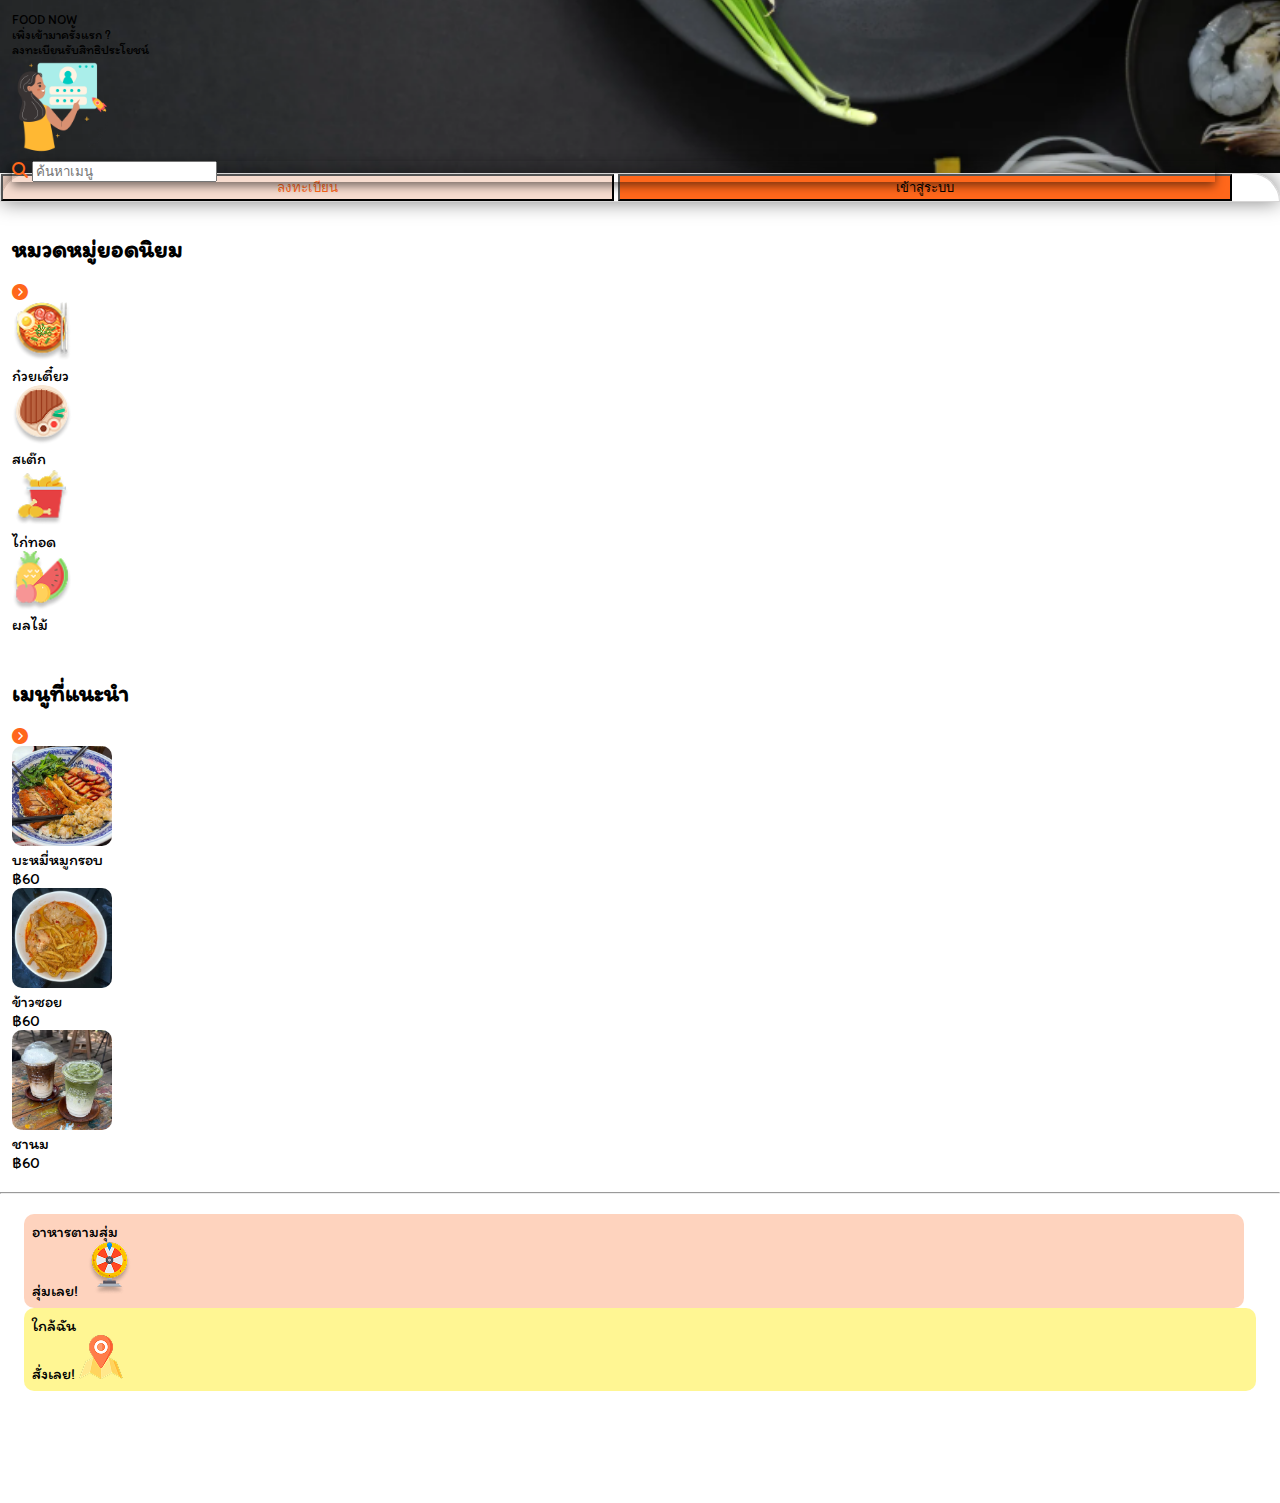
<file: register1.html>
<!DOCTYPE html>
<html lang="en">
  <head>
    <meta charset="UTF-8" />
    <link rel="icon" href="/favicon.ico" type="image/x-icon">
    <meta name="viewport" content="width=device-width, initial-scale=1.0" />
    <!-- bootstrap -->
    <script
      src="https://cdn.jsdelivr.net/npm/bootstrap@5.0.2/dist/js/bootstrap.bundle.min.js"
      integrity="sha384-MrcW6ZMFYlzcLA8Nl+NtUVF0sA7MsXsP1UyJoMp4YLEuNSfAP+JcXn/tWtIaxVXM"
      crossorigin="anonymous"
    ></script>
    <link
      href="https://cdn.jsdelivr.net/npm/bootstrap@5.0.2/dist/css/bootstrap.min.css"
      rel="stylesheet"
      integrity="sha384-EVSTQN3/azprG1Anm3QDgpJLIm9Nao0Yz1ztcQTwFspd3yD65VohhpuuCOmLASjC"
      crossorigin="anonymous"
    />
    <!-- icon -->
    <link
      rel="stylesheet"
      href="https://cdnjs.cloudflare.com/ajax/libs/font-awesome/6.5.1/css/all.min.css"
    />
    <!-- style/css -->
    <link rel="stylesheet" href="style.css" />
    <title>FOODNOW</title>
  </head>
  <body>
    <header class="bg-imge" >
      
    <div class="row mt-5 ">
<div class="col-8 text-white  fs-4" >FOOD NOW <br>เพิ่งเข้ามาครั้งแรก ?<br>ลงทะเบียนรับสิทธิประโยชน์</div>
<div class="col-4 mb-2" >
  <img src="/images/log-in (1).png" alt="log" style="width: 100px;">
</div>
    </div>
    
    <!-- ปุ่มค้นหาเมนู -->
      <div class="input-group menu-serch">
        <span class="input-group-text bg-white border-end-0">
          <i class="fa-solid fa-magnifying-glass text-primary"></i>
        </span>
        
        <input
          class="form-control border-start-0 text-primary "
          type="search"
          placeholder="ค้นหาเมนู"
          aria-label="Search"
        />
      </div>
    </header>

    <!-- เข้าสู่ระบบ -->
    <nav class="navbar fixed-bottom navbar-light bg-white custom-rounded-top-pill">
      <div class="container-fluid d-flex justify-content-around text-center">
         <button type="button" class="btn btn-light  mt-3 mb-3 rounded-pill shadow py-3 text-primary" onclick="window.location.href='/login2.html'" style="width: 48%; background-color: hwb(20 26% 13% / 0.256);">
          ลงทะเบียน</button>
<button type="button" class="btn btn-light  mt-3 mb-3 rounded-pill shadow py-3 text-white fs-6" onclick="window.location.href='/login.html'" style="width: 48%; background-color: #FF671B;">
          เข้าสู่ระบบ</button>
      </div>
    </nav>

    <!-- เนื้อหา -->
    <section>
        <!-- หมวดหมู่ยอดนิยม -->
      <div class="row hot-menu">
        <div class="col-12 mb-2 mt-5">
          <div class="d-flex justify-content-between align-items-center">
            <h2 class="mb-0">หมวดหมู่ยอดนิยม</h2>
            <i class="fa-solid fa-circle-chevron-right text-primary"></i>
          </div>
        </div>
        <div class="col-3 text-center">
          <img src="./images/ramen.png" alt="ก๋วยเตี๋ยว" />
          <div class="small">ก๋วยเตี๋ยว</div>
        </div>
        <div class="col-3 text-center">
          <img src="./images/steak.png" alt="สเต๊ก" />
          <div class="small">สเต๊ก</div>
        </div>
        <div class="col-3 text-center">
          <img src="./images/fried-chicken.png" alt="ไก่ทอด" />
          <div class="small">ไก่ทอด</div>
        </div>
        <div class="col-3 text-center">
          <img src="./images/fruit.png" alt="ผลไม้" />
          <div class="small">ผลไม้</div>
        </div>
      </div>
    </section>
    <section>
        <!-- เมนูแนะนำ -->
      <div class="row recomment">
        <div class="col-12 mb-2">
          <div class="d-flex justify-content-between align-items-center">
            <h2 class="mb-0">เมนูที่แนะนำ</h2>
            <i class="fa-solid fa-circle-chevron-right text-primary"></i>
          </div>
        </div>
        <div class="col-4 text-center">
          <img src="./images/bamee.jpg" alt="บะหมี่หมูกรอบ" class="menu-image"/>
          <div class="small">บะหมี่หมูกรอบ</div>
           <div class="small text-secondary font-weight-light ">฿60</div>
        </div>
        <div class="col-4 text-center">
          <img src="./images/ricerode.jpg" alt="ข้าวซอย" class="menu-image" />
          <div class="small">ข้าวซอย</div>
           <div class="small text-secondary font-weight-light ">฿60</div>
        </div>
        <div class="col-4 text-center">
          <img src="./images/latea.jpg" alt="ชานม"class="menu-image" />
          <div class="small">ชานม</div>
           <div class="small text-secondary font-weight-light ">฿60</div>
        </div>
      </div>
</section>
        <hr>
<section>
        <!-- สุ่ม -->
      <div class="row span-box ">
          <div class="col random-menu-box text-start" style="margin-right: 12px;">
            <div class="small">อาหารตามสุ่ม</div>
            <div class="small text-secondary font-weight-light">สุ่มเลย!
            <img src="/images/fortune-wheel 1.png" alt="location" class="ms-5"></div>
          </div>
          <div class="col random-menu-box text-start">
            <div class="small">ใกล้ฉัน</div>
            <div class="small text-secondary font-weight-light">สั่งเลย!
            <img src="/images/location 1.png" alt="location" class="ms-5"></div>
          </div>
      </div>
  </section>
  </body>
</html>
</file>
<file: login.css>
@import url("https://fonts.googleapis.com/css2?family=Anuphan:wght@100..700&family=Itim&display=swap");
:root {
  --primary-color: #ff671b;
  --overlay-color: rgb(255, 255, 255);
  --menu-speed: 0.75s;
}

* {
  margin: 0;
  padding: 0;
  box-sizing: border-box;
}

body {
  font-family: "Itim", cursive;
  line-height: 1.4;
}

.container {
  max-width: 960px;
  margin: auto;
  overflow: hidden;
  padding: 0 3rem;
}

.showcase {
  background: linear-gradient(135deg, #ff7936, #ff3c00);
  color: #fff;
  height: 100vh;
  position: relative;
}

.showcase-inner > div {
  opacity: 0;
  transform: translateY(20px);
  animation: fadeUp 1s forwards;
}

.showcase-inner > div:nth-child(1) {
  animation-delay: 0.3s;
}

.showcase-inner > div:nth-child(2) {
  animation-delay: 0.8s;
}

@keyframes fadeUp {
  to {
    opacity: 1;
    transform: translateY(0);
  }
}


.showcase:before {
  content: '';
  /* background: url('https://images.pexels.com/photos/533923/pexels-photo-533923.jpeg?auto=compress&cs=tinysrgb&dpr=2&h=750&w=1260') no-repeat center center/cover; */
  position: absolute;
  top: 0;
  left: 0;
  width: 100%;
  height: 100%;
  z-index: -1;
}

.showcase .showcase-inner {
  display: flex;
  flex-direction: column;
  align-items: center;
  justify-content: center;
  text-align: center;
  height: 100%;
}

.showcase h1 {
  font-size: 4rem;
}

.showcase p {
  font-size: 1.3rem;
}

.btn {
  display: inline-block;
  border: none;
  background: var(--primary-color);
  color: #fff;
  padding: 0.75rem 1.5rem;
  margin-top: 1rem;
  transition: opacity 1s ease-in-out;
  text-decoration: none;
}

.btn:hover {
  opacity: 0.7;
}

/* MENU STYLES */
.menu-wrap {
  position: fixed;
  top: 0;
  left: 0;
  z-index: 1;
}

.menu-wrap .toggler {
  position: absolute;
  top: 0;
  left: 0;
  z-index: 2;
  cursor: pointer;
  width: 50px;
  height: 50px;
  opacity: 0;
}

.menu-wrap .hamburger {
  position: absolute;
  top: 0;
  left: 0;
  z-index: 1;
  width: 60px;
  height: 60px;
  padding: 1rem;
  /* background: #ff7936; */
  display: flex;
  align-items: center;
  justify-content: center;
}

/* Hamburger Line */
.menu-wrap .hamburger > div {
  position: relative;
  flex: none;
  width: 100%;
  height: 2px;
  background: #fff;
  display: flex;
  align-items: center;
  justify-content: center;
  transition: all 0.4s ease;
}

/* Hamburger Lines - Top & Bottom */
.menu-wrap .hamburger > div::before,
.menu-wrap .hamburger > div::after {
  content: '';
  position: absolute;
  z-index: 1;
  top: -10px;
  width: 100%;
  height: 2px;
  background: inherit;
}

/* Moves Line Down */
.menu-wrap .hamburger > div::after {
  top: 10px;
}

/* Toggler Animation */
.menu-wrap .toggler:checked + .hamburger > div {
  transform: rotate(135deg);
}

/* Turns Lines Into X */
.menu-wrap .toggler:checked + .hamburger > div:before,
.menu-wrap .toggler:checked + .hamburger > div:after {
  top: 0;
  transform: rotate(90deg);
}

/* Rotate On Hover When Checked */
.menu-wrap .toggler:checked:hover + .hamburger > div {
  transform: rotate(225deg);
}

/* Show Menu */
.menu-wrap .toggler:checked ~ .menu {
  visibility: visible;
}

.menu-wrap .toggler:checked ~ .menu > div {
  transform: scale(1);
  transition-duration: var(--menu-speed);
}

.menu-wrap .toggler:checked ~ .menu > div > div {
  opacity: 1;
  transition:  opacity 0.4s ease 0.4s;
}

.menu-wrap .menu {
  position: fixed;
  top: 0;
  left: 0;
  width: 100%;
  height: 100%;
  visibility: hidden;
  overflow: hidden;
  display: flex;
  align-items: center;
  justify-content: center;
}
.menu ul {
  display: block;
  width: max-content;
  margin: 0 auto;
  padding: 0;
  list-style: none;
}


.menu-wrap .menu > div {
   background: radial-gradient(circle, rgb(255, 255, 255) 0%, rgba(255, 255, 255, 0.959) 50%, rgba(255, 116, 23, 0.055) 100%);
  border-radius: 50%;
  width: 160vw;
  height: 160vw;
  display: flex;
  flex: none;
  align-items: center;
  justify-content: center;
  transform: scale(0);
  transition: all 0.4s ease;
}

.menu-wrap .menu > div > div {
  text-align: center;
  max-width: 90vw;
  max-height: 100vh;
  opacity: 0;
  transition: opacity 0.4s ease;
}

.menu-wrap .menu > div > div > ul > li {
  list-style: none;
  color: #fff;
  font-size: 1.5rem;
  padding: 0.7rem;
  background-color: #ff3c00;
  padding: 12px 30px;
  background: linear-gradient(360deg, #ff5b09, #fca62f);
  color: #fff;
  border: none;
  border-radius: 50px;
  text-decoration: none;
  cursor: pointer;
  transition: background 0.4s ease, transform 0.2s ease;
}

.menu-wrap .menu > div > div > ul > li > a {
  color: inherit;
  text-decoration: none;
  transition: color 0.4s ease;
}

.menu-wrap .menu > div > div > ul > li:hover{
    text-decoration: underline;
}
</file>
<file: style.css>
@import url("https://fonts.googleapis.com/css2?family=Anuphan:wght@100..700&family=Itim&display=swap");

body {
  padding: 0;
  margin: 0;
  box-sizing: border-box;
  font-family: "Itim", cursive;
}

.bg-primary {
    background: linear-gradient(135deg, #ff7936, #ff3c00);
}
.text-primary {
  color: #ff671b !important;
}

.navbar-light .navbar-brand,
.navbar-light .navbar-brand:hover {
  color: #fff;
}
/* เมนู */
nav {
  border: solid 1px #d6d5d5;
}
.menu-item {
  color: black;
  /* color: #FF671B; */
}

header {
  background-color: #ff671b;
  padding: 12px;
}
section {
  padding: 12px;
}
.hot-menu img {
  width: 60px;
  
}
.text-white {
  font-size: 13px;
}
.menu-image {
  width: 100px; /* เต็มความกว้างของคอลัมน์ */
  height: 100px; /* ความสูงคงที่ */
  object-fit: cover;
  border-radius: 10px; /* ขอบมน */
}
.recomment img:hover {
  opacity: 0.5;
  box-shadow: 0 4px 10px rgba(0, 0, 0, 0.5);
}
.random-menu-box:first-child {
  background-color: rgba(254, 182, 146, 0.595);
  border-radius: 10px;
  padding: 8px;
}
.random-menu-box:last-child {
  background-color: #ffec1b79;
  border-radius: 10px;
  padding: 8px;
}
.span-box {
  padding: 0px 12px;
  margin-bottom: 100px;
}

.bot {
  position: fixed;
  bottom: 65px;
  right: 10px;
  z-index: 9999; /* ให้อยู่บนสุด */
  width: 60px; /* ปรับขนาดตามต้องการ */
  height: auto;
  cursor: pointer;
}
.bot img {
  width: 100%;
  height: auto;
}

.login {
  background-color: #ff671b;
}

.logo-social {
  width: 26px;
  margin-right: 10px;
}
.bottom-section {
  border-radius: 5rem 5rem 0 0;
  background-color: #fff;
  padding-top: 50px;
}
.menu-serch{
  position: absolute;
  width: 94%;
  box-shadow: 0 4px 10px rgba(0, 0, 0, 0.5);
}
.custom-rounded-top-pill{
  box-shadow: 0 0px 20px rgba(0, 0, 0, 0.5); 
  border-top-left-radius: 2.5rem;
  border-top-right-radius: 2.5rem
}
.divider{
  border: 1px solid rgba(128, 128, 128, 0.281);
}
.list-menu{
  border: 1px solid grey;
  border-radius: 10px;
  padding: 2px 8px;
  width: fit-content;
  background-color: #d6d5d588;
}
.bg-imge{
    background-image: url('/images/Screenshot\ 2025-07-01\ 133101.png');
    background-size: cover; 
    background-position: center;  
}

  #success-overlay {
    position: fixed;
    top: 0;
    left: 0;
    width: 100%;
    height: 100%;
    background: rgba(0,0,0,0.5); /* สีพื้นหลังโปร่งใส */
    display: flex;
    align-items: center;
    justify-content: center;
    z-index: 9999;
    display: none; /* ซ่อนไว้ก่อน */
  }

  .success-image {
    width: 120px;  /* ปรับขนาดได้ตามต้องการ */
    height: auto;
  opacity: 0;
  transform: translateY(20px);
  animation: fadeUp 1s forwards;
  }
@keyframes fadeUp {
  to {
    opacity: 1;
    transform: translateY(0);
  }
}
</file>
